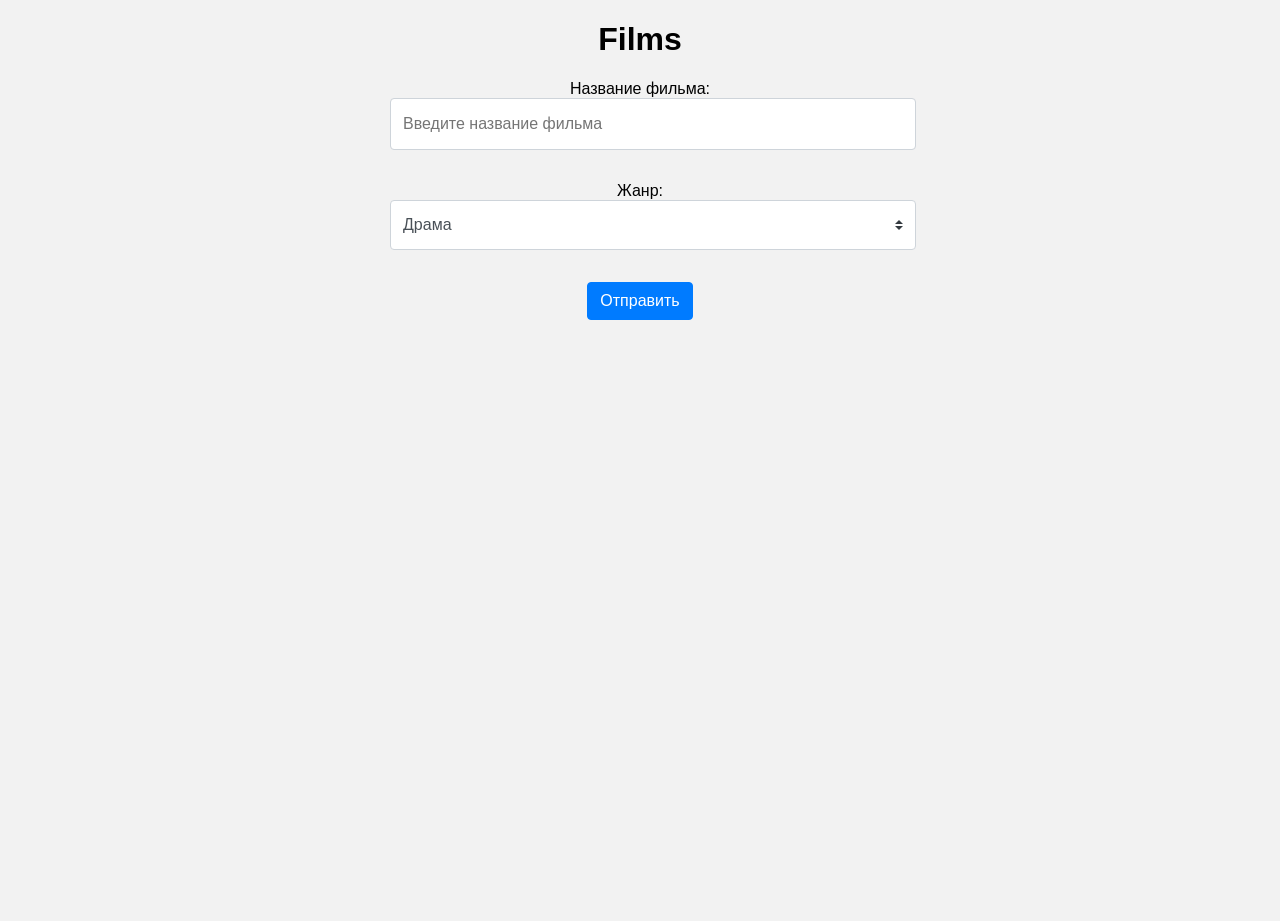
<file: home_work/Выбор жанра фильма/index.html>
<!doctype html>
<html lang="en">
<head>
    <meta charset="UTF-8">
    <meta name="viewport"
          content="width=device-width, user-scalable=no, initial-scale=1.0, maximum-scale=1.0, minimum-scale=1.0">
    <meta http-equiv="X-UA-Compatible" content="ie=edge">
    <title>Films</title>
    <link rel="stylesheet" href="index.css">
</head>
<body>
<h1>Films</h1>
<form>
    <div class="form-group">
        <label for="name">Название фильма:</label>
        <input type="text" class="form-control" id="name" placeholder="Введите название фильма" required>
    </div>
    <div class="form-group">
        <label for="genre">Жанр:</label>
        <select id="genre" required></select>
    </div>
    <button type="submit" class="btn btn-primary btn-hover">Отправить</button>
</form>
<div class="content"></div>
<script src="index.js"></script>
</body>
</html>
</file>
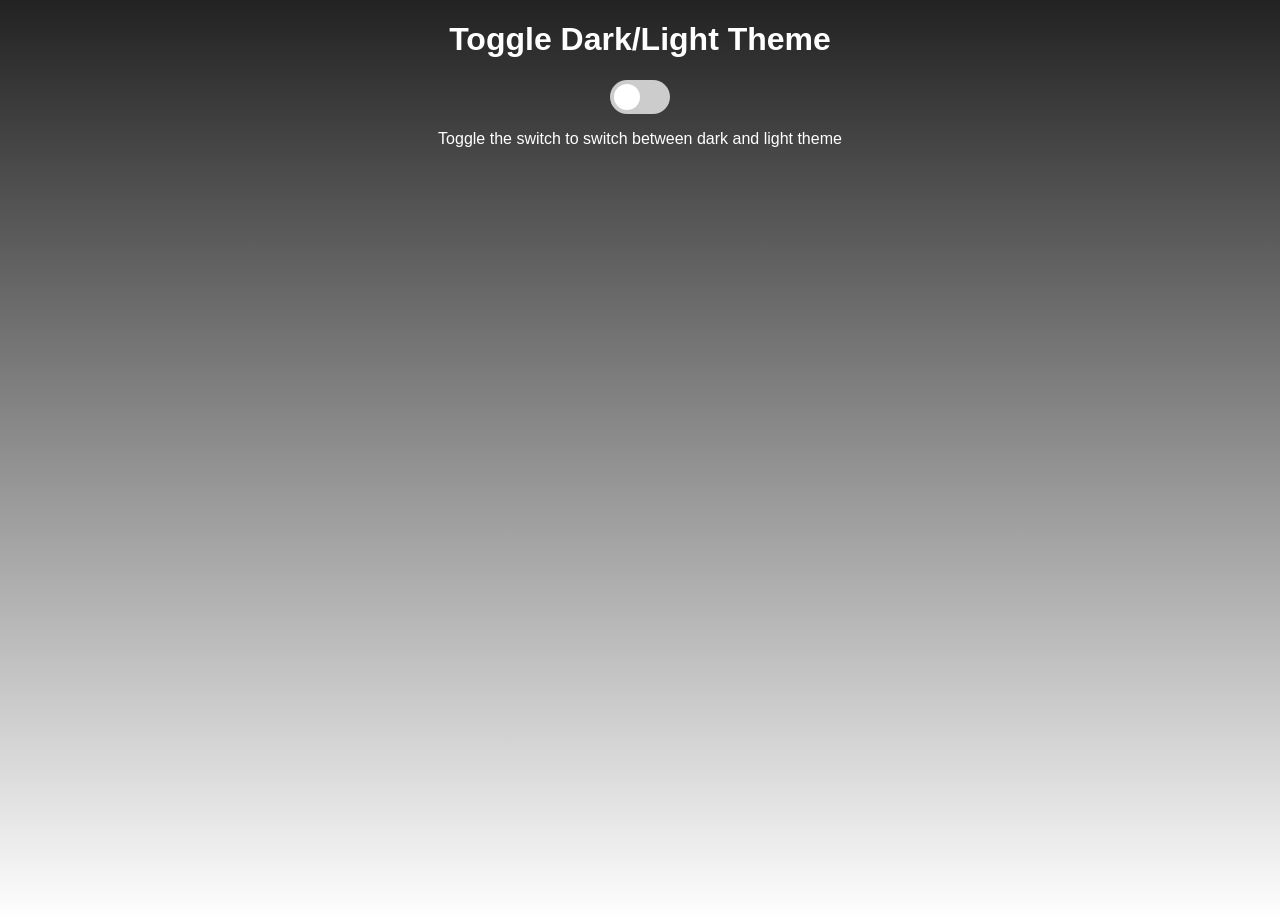
<file: home_work/Переключение тёмной и светлой темы/index.html>
<!doctype html>
<html lang="en">
<head>
    <meta charset="UTF-8">
    <meta name="viewport"
          content="width=device-width, user-scalable=no, initial-scale=1.0, maximum-scale=1.0, minimum-scale=1.0">
    <meta http-equiv="X-UA-Compatible" content="ie=edge">
    <title>Switcher</title>
    <link rel="stylesheet" href="index.css">

</head>
<body>
<h1>Toggle Dark/Light Theme</h1>
<label class="ios-switch">
    <input type="checkbox" id="checkbox">
    <span class="slider round"></span>
</label>
<p>Toggle the switch to switch between dark and light theme</p>
<script src="index.js"></script>
</body>
</html>
</file>
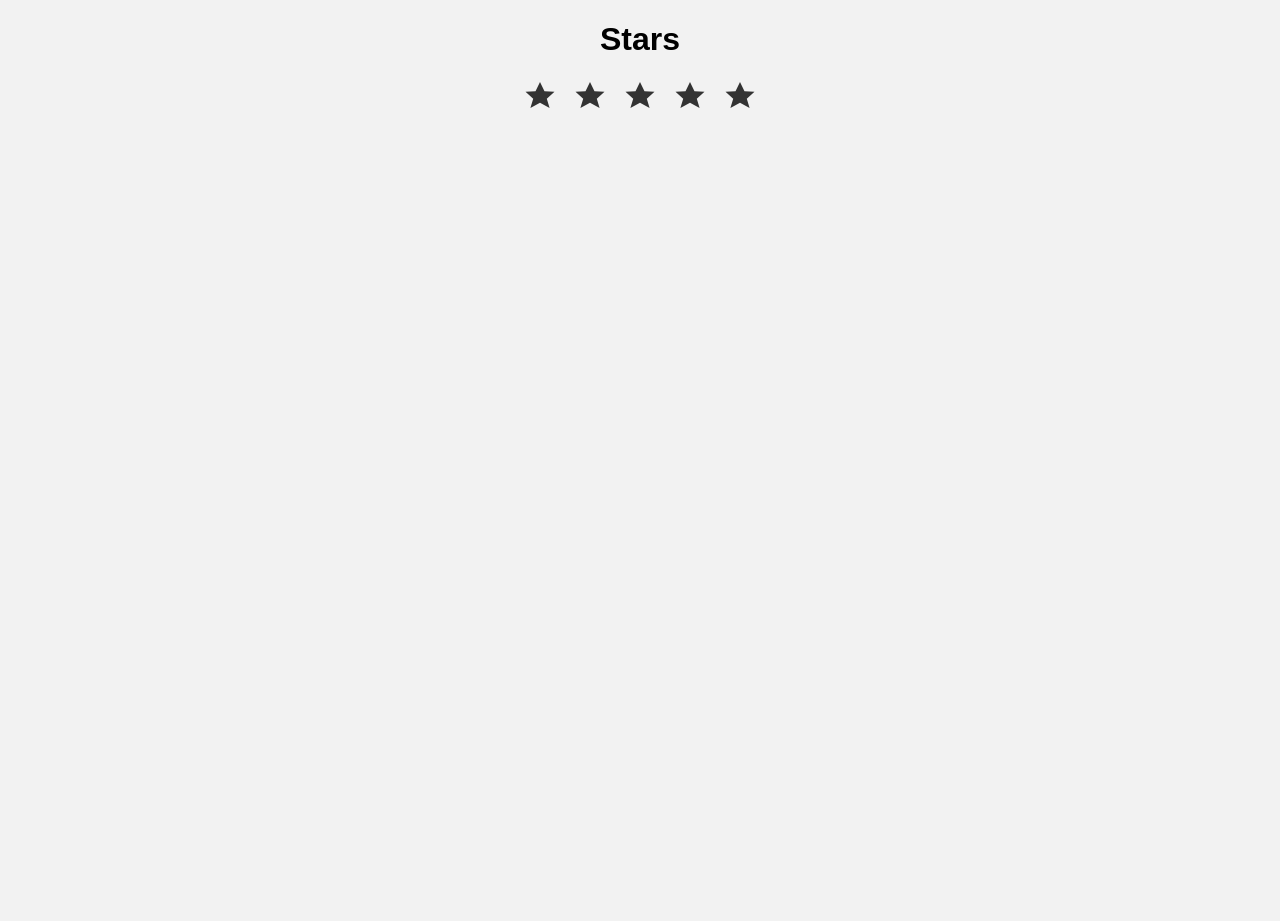
<file: home_work/Разработка оценки контента на веб-странице/index.html>
<!doctype html>
<html lang="en">
<head>
    <meta charset="UTF-8">
    <meta name="viewport"
          content="width=device-width, user-scalable=no, initial-scale=1.0, maximum-scale=1.0, minimum-scale=1.0">
    <meta http-equiv="X-UA-Compatible" content="ie=edge">
    <title>Switcher</title>
    <link rel="stylesheet" href="index.css">
</head>
<body>
<h1>Stars</h1>
    <div class="star-container">
        <div class="star">
            <svg viewBox="0 0 20 20" width="30" height="30" xmlns="http://www.w3.org/2000/svg">
                <path d="M10,1.375 L12.982,7.57 L19.659,7.864 L14.531,12.433 L16.402,18.625 L10,15.244 L3.598,18.625 L5.469,12.433 L0.341,7.864 L7.018,7.57 L10,1.375 Z"/>
            </svg>
        </div>
        <div class="star">
            <svg viewBox="0 0 20 20" width="30" height="30" xmlns="http://www.w3.org/2000/svg">
                <path d="M10,1.375 L12.982,7.57 L19.659,7.864 L14.531,12.433 L16.402,18.625 L10,15.244 L3.598,18.625 L5.469,12.433 L0.341,7.864 L7.018,7.57 L10,1.375 Z"/>
            </svg>
        </div>
        <div class="star">
            <svg viewBox="0 0 20 20" width="30" height="30" xmlns="http://www.w3.org/2000/svg">
                <path d="M10,1.375 L12.982,7.57 L19.659,7.864 L14.531,12.433 L16.402,18.625 L10,15.244 L3.598,18.625 L5.469,12.433 L0.341,7.864 L7.018,7.57 L10,1.375 Z"/>
            </svg>
        </div>
        <div class="star">
            <svg viewBox="0 0 20 20" width="30" height="30" xmlns="http://www.w3.org/2000/svg">
                <path d="M10,1.375 L12.982,7.57 L19.659,7.864 L14.531,12.433 L16.402,18.625 L10,15.244 L3.598,18.625 L5.469,12.433 L0.341,7.864 L7.018,7.57 L10,1.375 Z"/>
            </svg>
        </div>
        <div class="star">
            <svg viewBox="0 0 20 20" width="30" height="30" xmlns="http://www.w3.org/2000/svg">
                <path d="M10,1.375 L12.982,7.57 L19.659,7.864 L14.531,12.433 L16.402,18.625 L10,15.244 L3.598,18.625 L5.469,12.433 L0.341,7.864 L7.018,7.57 L10,1.375 Z"/>
            </svg>
        </div>
    </div>
    <script src="index.js"></script>
</body>
</html>
</file>
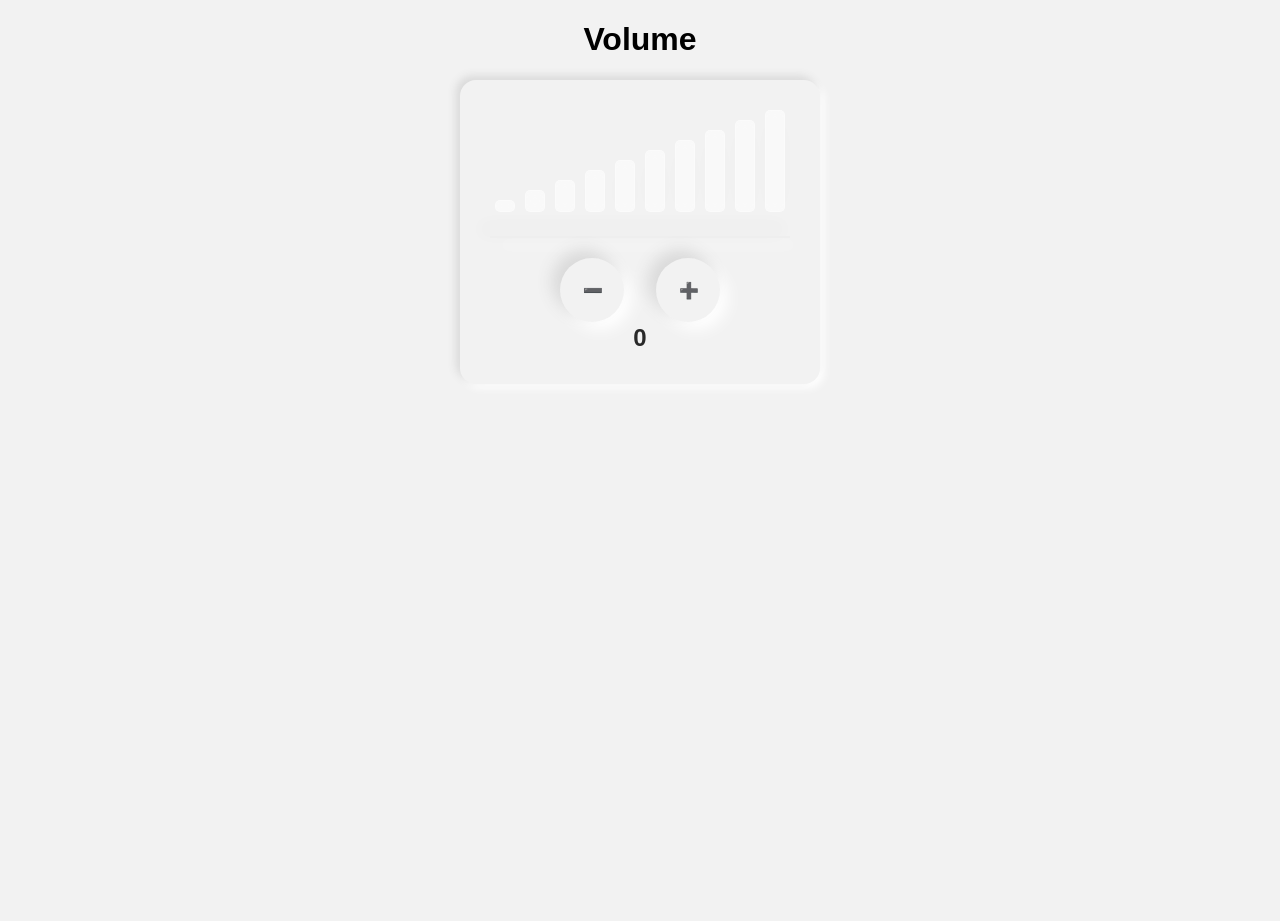
<file: home_work/Разработка регулятора громкости/index.html>
<!doctype html>
<html lang="en">
<head>
    <meta charset="UTF-8">
    <meta name="viewport"
          content="width=device-width, user-scalable=no, initial-scale=1.0, maximum-scale=1.0, minimum-scale=1.0">
    <meta http-equiv="X-UA-Compatible" content="ie=edge">
    <title>Volume</title>
    <link rel="stylesheet" href="index.css">
    <script src="index.js"></script>
</head>
<body>
<h1>Volume</h1>
<div class="volume-container">
    <div class="volume-bar">
        <div class="volume-rect"></div>
        <div class="volume-rect"></div>
        <div class="volume-rect"></div>
        <div class="volume-rect"></div>
        <div class="volume-rect"></div>
        <div class="volume-rect"></div>
        <div class="volume-rect"></div>
        <div class="volume-rect"></div>
        <div class="volume-rect"></div>
        <div class="volume-rect"></div>
    </div>
    <div class="divider"></div>
    <div class="volume-control">
        <div class="volume-down"><span>➖</span></div>
        <div class="volume-up"><span>➕</span></div>
    </div>
    <div class="indicator-container">
        <span class="indicator">0</span>
    </div>
</div>
</body>
</html>
</file>
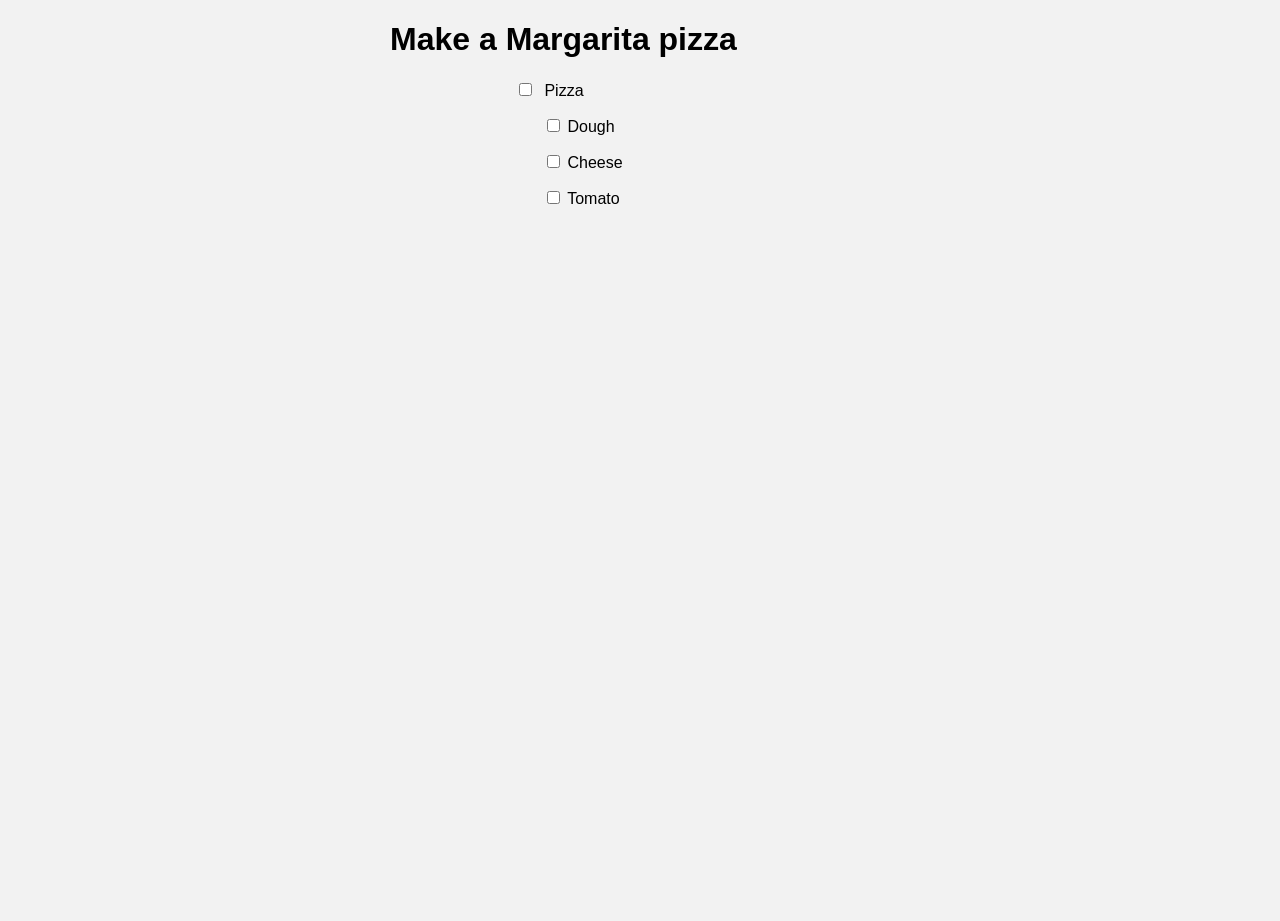
<file: home_work/Реализация чекбоксов/index.html>
<!doctype html>
<html lang="en">
<head>
    <meta charset="UTF-8">
    <meta name="viewport"
          content="width=device-width, user-scalable=no, initial-scale=1.0, maximum-scale=1.0, minimum-scale=1.0">
    <meta http-equiv="X-UA-Compatible" content="ie=edge">
    <title>Make a Margarita pizza</title>
    <link rel="stylesheet" href="index.css">
</head>
<body>
<div class="container">
    <h1>Make a Margarita pizza</h1>
    <div class="pizza">
        <label>
            <input type="checkbox" id="main-checkbox">
            Pizza
        </label>
        <label>
            <input type="checkbox" class="sub-checkbox" name="sub-checkbox-1">
            Dough
        </label>
        <label>
            <input type="checkbox" class="sub-checkbox" name="sub-checkbox-2">
            Cheese
        </label>
        <label>
            <input type="checkbox" class="sub-checkbox" name="sub-checkbox-3">
            Tomato
        </label>
    </div>

</div>
<script src="index.js"></script>
</body>
</html>
</file>
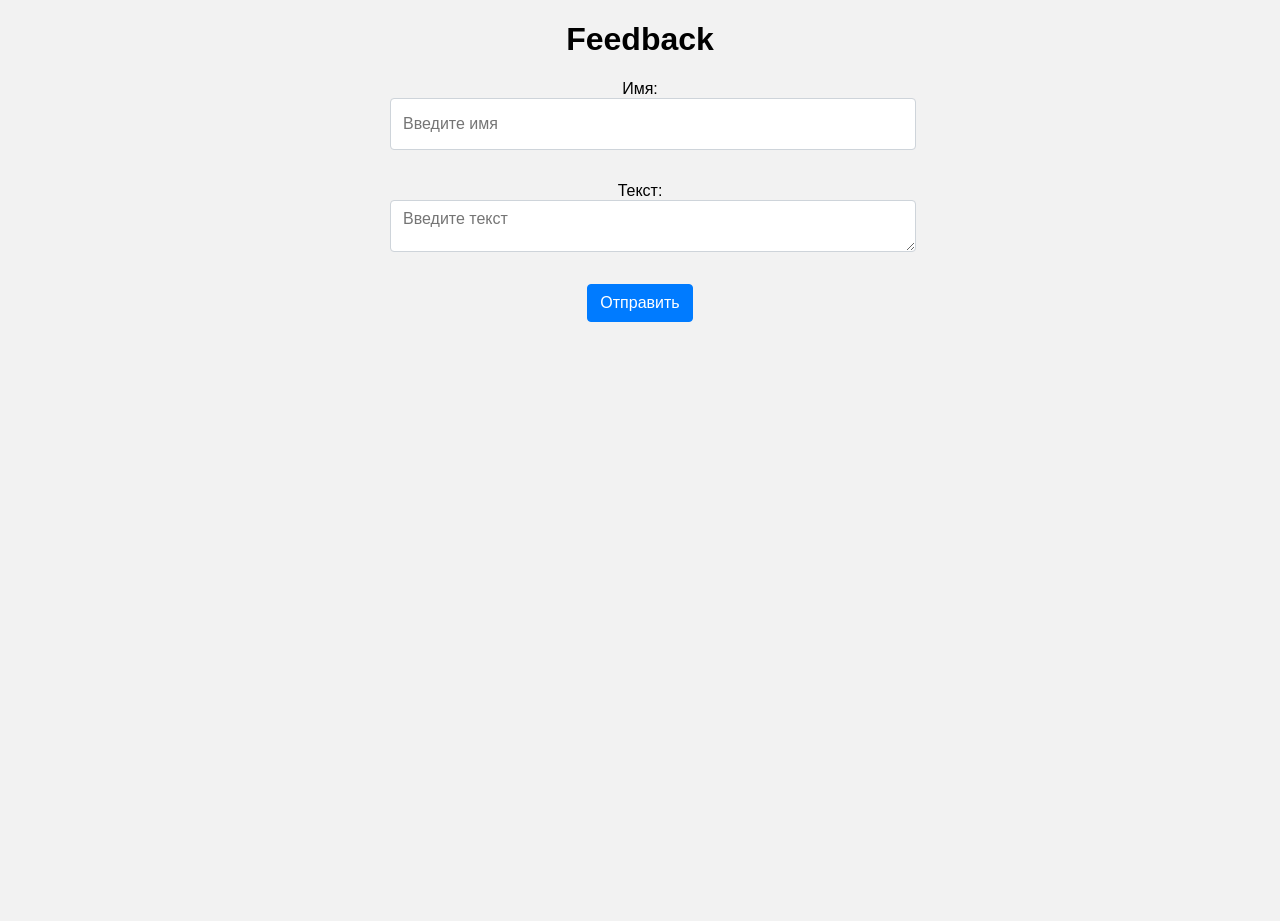
<file: home_work/Форма обратной связи с двумя полями/index.html>
<!doctype html>
<html lang="en">
<head>
    <meta charset="UTF-8">
    <meta name="viewport"
          content="width=device-width, user-scalable=no, initial-scale=1.0, maximum-scale=1.0, minimum-scale=1.0">
    <meta http-equiv="X-UA-Compatible" content="ie=edge">
    <title>Feedback</title>
    <link rel="stylesheet" href="index.css">
</head>
<body>
<h1>Feedback</h1>
<form>
    <div class="form-group">
        <label for="name">Имя:</label>
        <input type="text" class="form-control" id="name" placeholder="Введите имя" required>
    </div>
    <div class="form-group">
        <label for="feedback">Текст:</label>
        <textarea class="form-control" id="feedback" rows="5" placeholder="Введите текст" required></textarea>
    </div>
    <button type="submit" class="btn btn-primary btn-hover">Отправить</button>
</form>
<div class="content"></div>
<script src="index.js"></script>
</body>
</html>
</file>
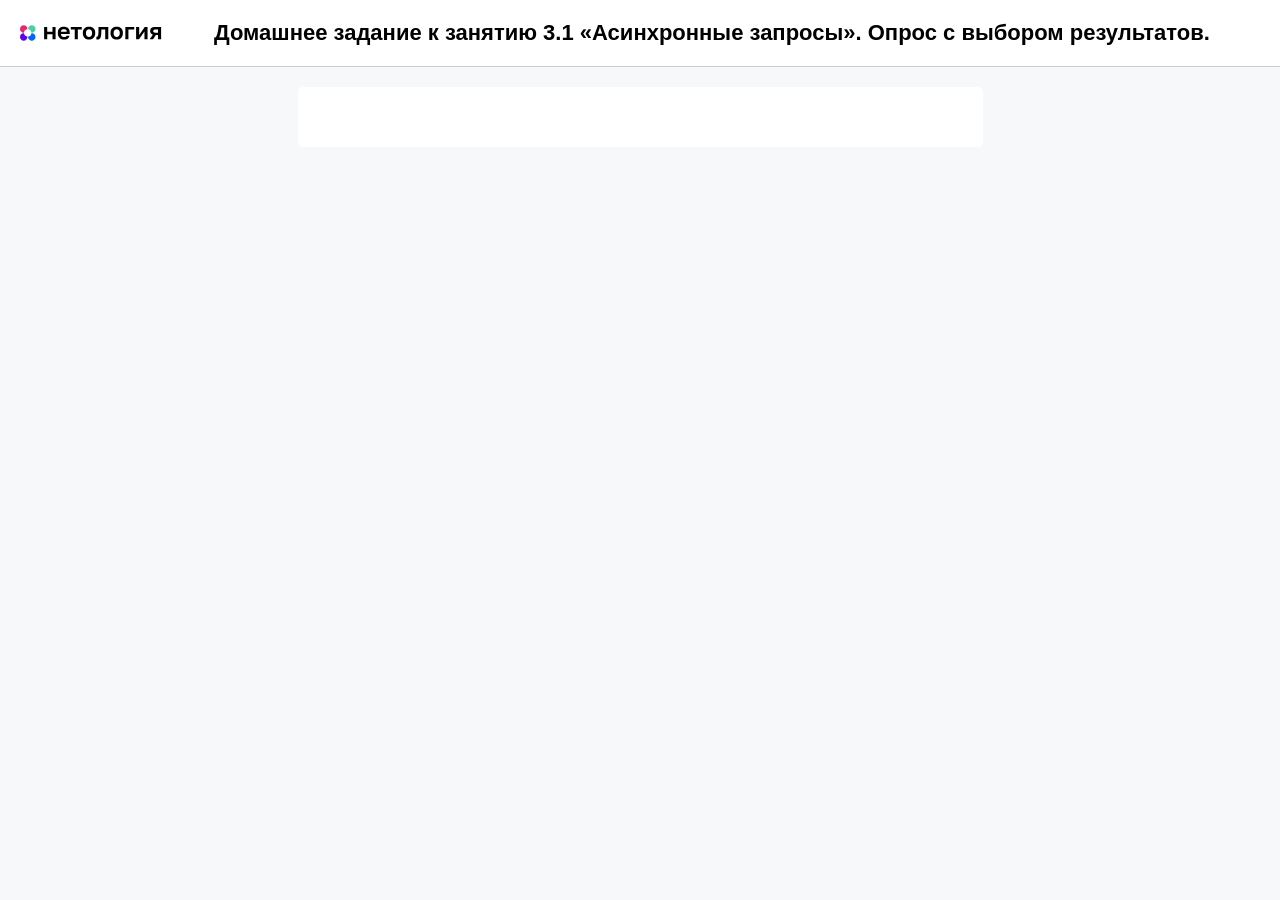
<file: async-requests/poll/task.html>
<!DOCTYPE html>
<html lang="ru">
  <head>
    <meta charset="UTF-8" />
    <meta
      name="viewport"
      content="width=device-width, user-scalable=no, initial-scale=1.0, maximum-scale=1.0, minimum-scale=1.0"
    />
    <meta http-equiv="X-UA-Compatible" content="ie=edge" />
    <title>Опросы</title>
    <link rel="stylesheet" href="../../assets/css/style.css" />  
    <link rel="stylesheet" href="task.css" />
  </head>
  <body>
    <header class="header">
      <div class="logo__container">
        <a href="https://netology.ru/" class="logo__link"></a>
      </div>
      <h1 class="header__title">
        Домашнее задание к занятию 3.1 «Асинхронные запросы». Опрос с выбором
        результатов.
      </h1>
    </header>
    <main class="content">
      <div class="card">
        <div class="poll">
          <div class="poll__title" id="poll__title">
            <!--   Как вы относитесь к собакам? -->
          </div>
          <div class="poll__answers poll__answers_active" id="poll__answers">
            <!-- <button class="poll__answer">
              Хорошо
            </button>
            <button class="poll__answer">
              Отлично
            </button>
            <button class="poll__answer">
              Я люблю собак
            </button>
            <button class="poll__answer">
              Кто тут?
            </button> -->
          </div>
        </div>
      </div>
    </main>
    <script src="task.js"></script>
  </body>
</html>
</file>
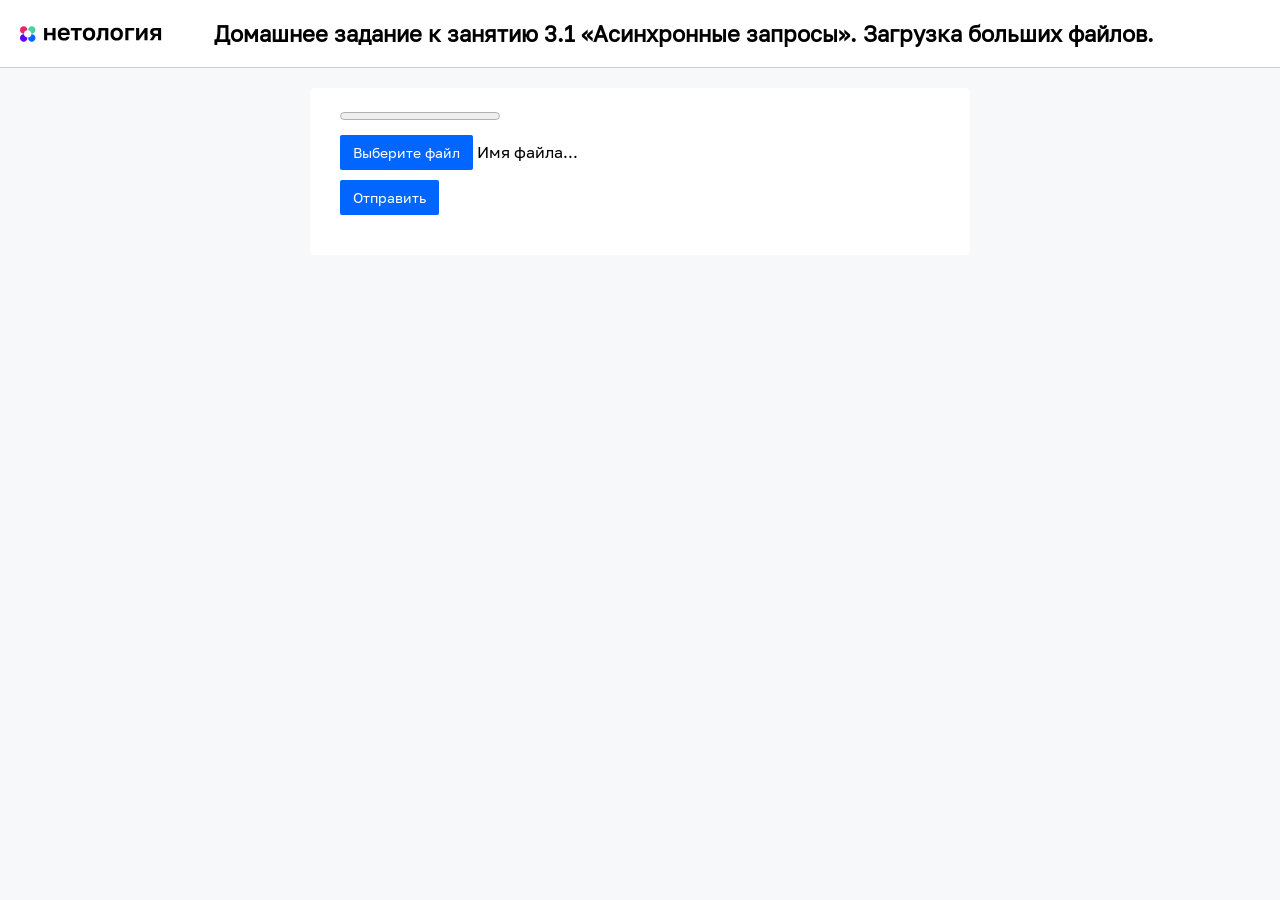
<file: async-requests/progressbar/task.html>
<!doctype html>
<html lang="ru">
<head>
    <meta charset="UTF-8">
    <meta name="viewport"
          content="width=device-width, user-scalable=no, initial-scale=1.0, maximum-scale=1.0, minimum-scale=1.0">
    <meta http-equiv="X-UA-Compatible" content="ie=edge">
    <title>Progressbar</title>
    <link rel="stylesheet" href="../../assets/css/style.css">
    <link rel="stylesheet" href="task.css">
</head>
<body>
    <header class="header">
        <div class="logo__container">
          <a href="https://netology.ru/" class="logo__link"></a>
        </div>
        <h1 class="header__title">
            Домашнее задание к занятию 3.1 «Асинхронные запросы». Загрузка больших файлов.
        </h1>
    </header>
    <main class="content">
        <div class="card">
            <progress value="0.0" id="progress"></progress>
            <form action="https://students.netoservices.ru/nestjs-backend/upload" id="form">
                <input type="file" name="file" id="file" required>
                <label for="file">
                    <span class="input__wrapper input__wrapper-button">Выберите файл</span>
                    <span class="input__wrapper input__wrapper-desc">Имя файла...</span>
                </label>
                <button id="send">Отправить</button>
            </form>
            <script src="main.js"></script>
            <script src="task.js"></script>
        </div>
    </main>

</body>
</html>
</file>
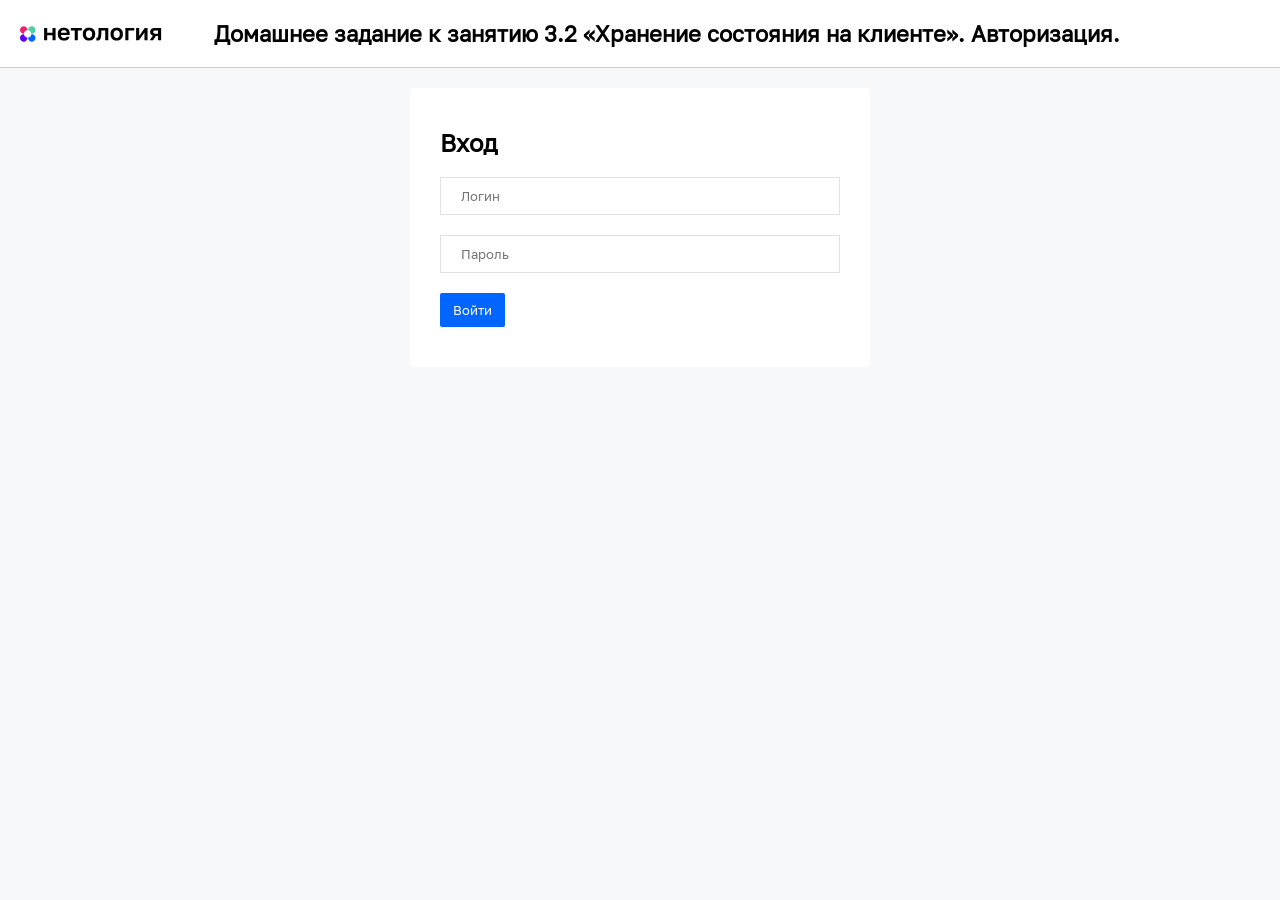
<file: client-state/auth/task.html>
<!doctype html>
<html lang="ru">
<head>
    <meta charset="UTF-8">
    <meta name="viewport"
          content="width=device-width, user-scalable=no, initial-scale=1.0, maximum-scale=1.0, minimum-scale=1.0">
    <meta http-equiv="X-UA-Compatible" content="ie=edge">
    <title>Авторизация</title>
    <link rel="stylesheet" href="../../assets/css/style.css">
    <link rel="stylesheet" href="task.css">
</head>
<body>
    <header class="header">
        <div class="logo__container">
          <a href="https://netology.ru/" class="logo__link"></a>
        </div>
        <h1 class="header__title">
            Домашнее задание к занятию 3.2 «Хранение состояния на клиенте». Авторизация.
        </h1>
    </header>
    <main class="content">
        <div class="card">
            <div class="signin signin_active" id="signin">
                <h2 class="title">Вход</h2>
                <form action="https://students.netoservices.ru/nestjs-backend/auth" id="signin__form">
                    <div class="row">
                        <input type="text" name="login" class="control" placeholder="Логин">
                    </div>
                    <div class="row">
                        <input type="password" name="password" class="control" placeholder="Пароль">
                    </div>
                    <div class="row">
                        <button class="btn" id="signin__btn">Войти</button>
                    </div>
                </form>
            </div>
            <div class="welcome" id="welcome">
                Добро пожаловать, пользователь #<span id="user_id"></span>
            </div>
        </div>
        </main>
    <script src="task.js"></script>
</body>
</html>
</file>
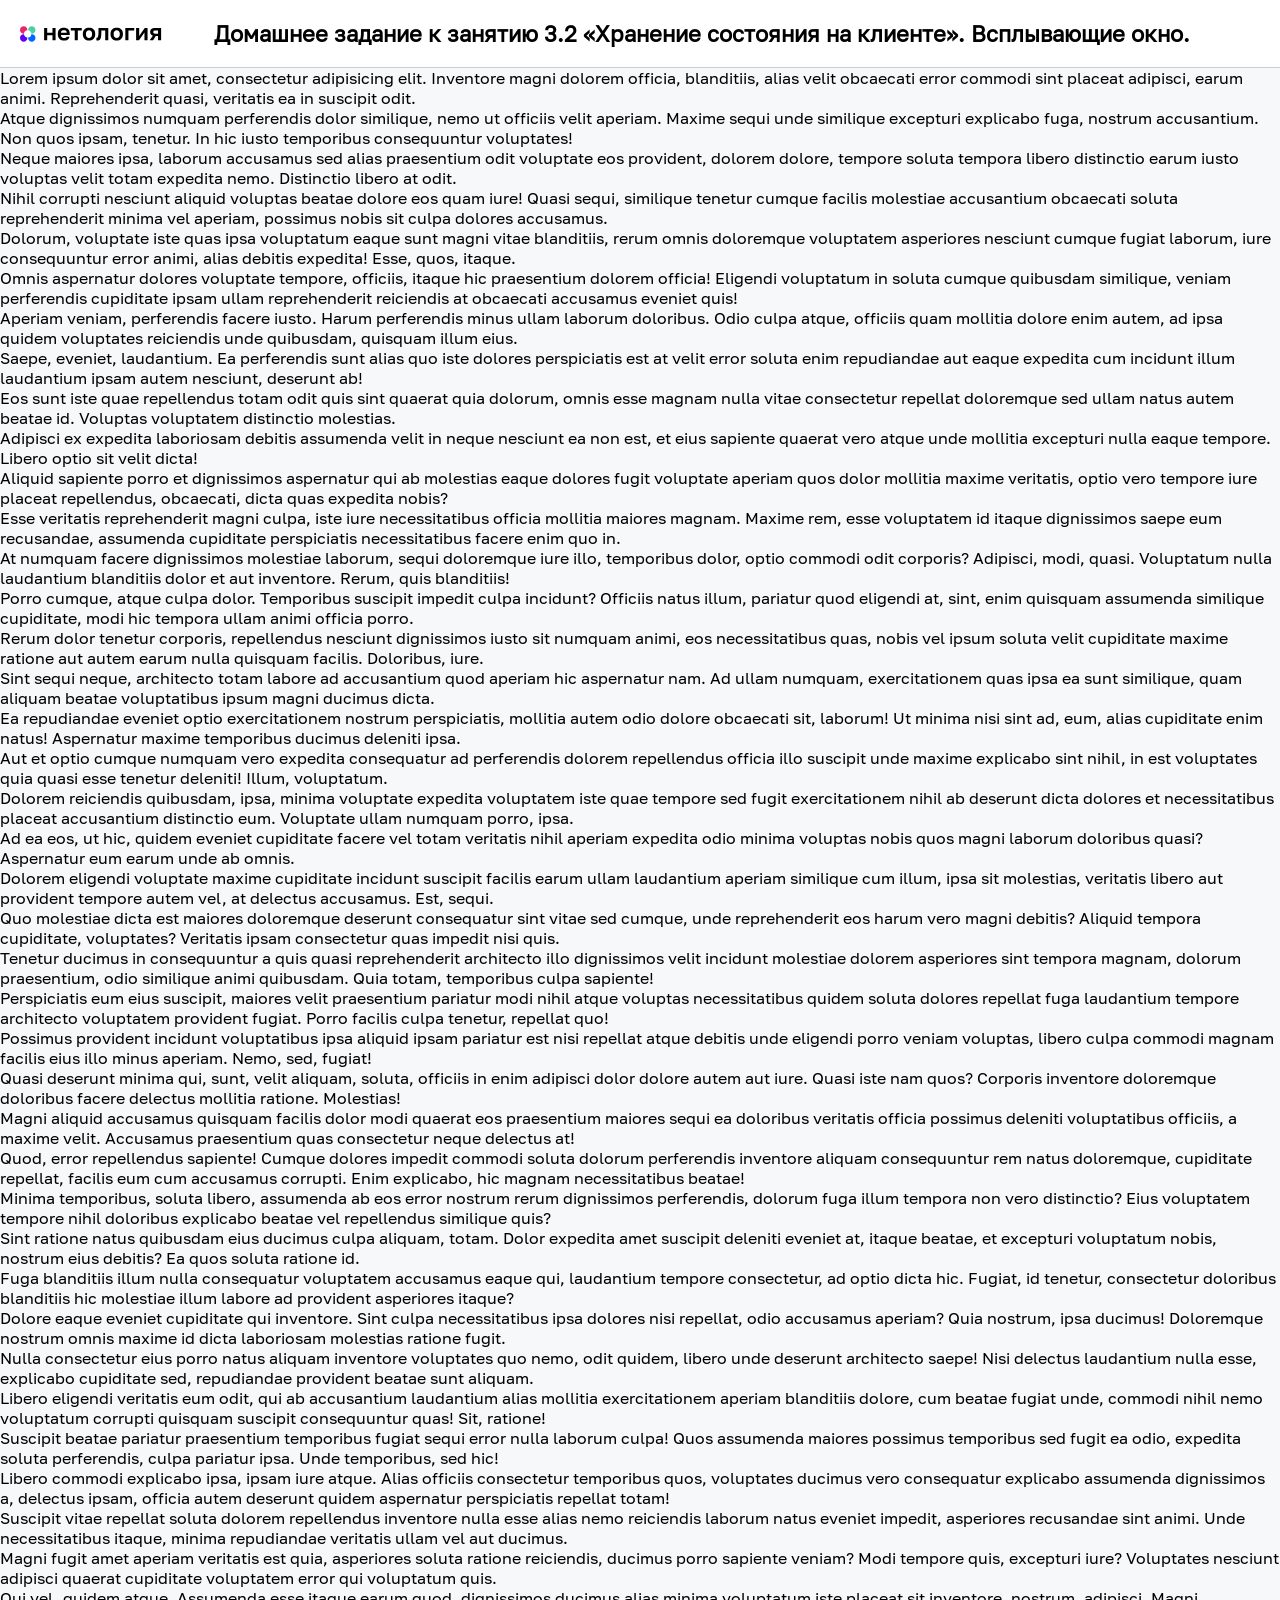
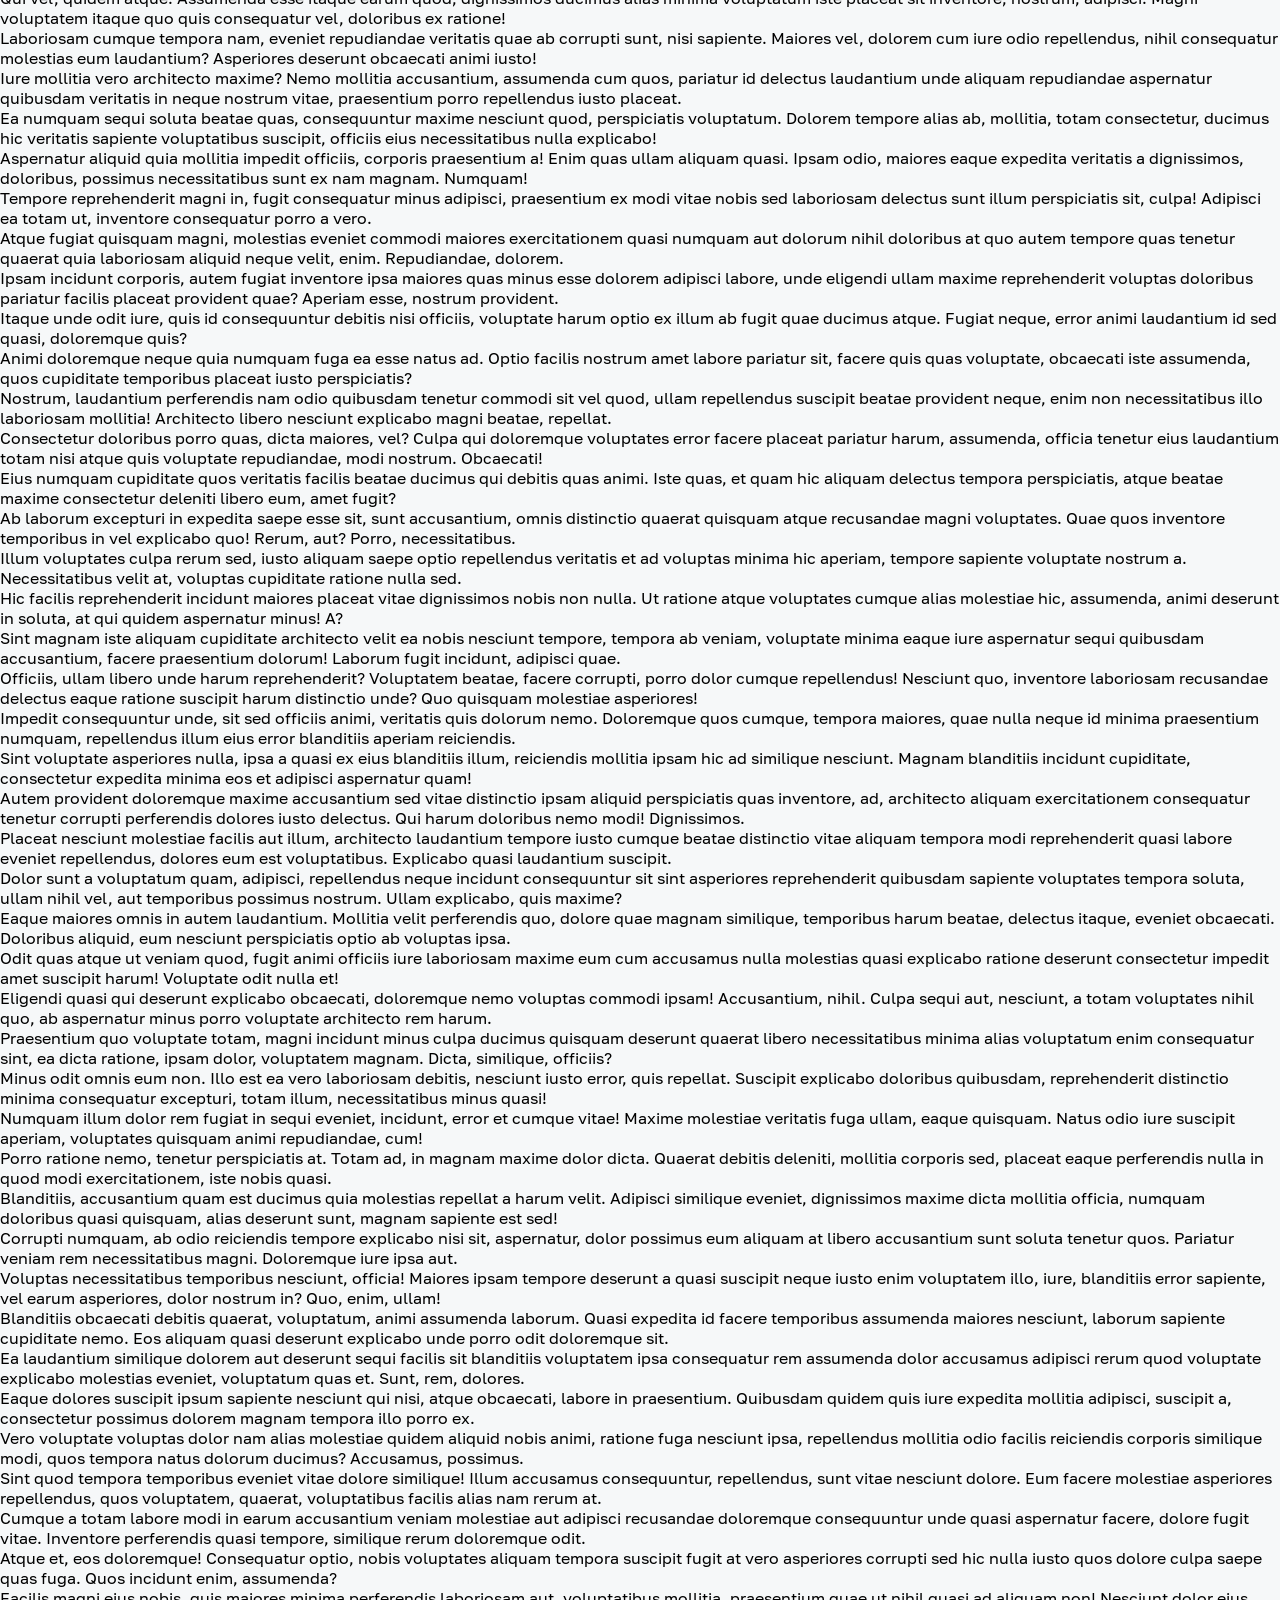
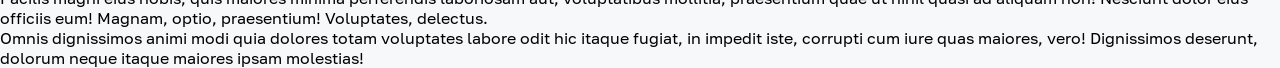
<file: client-state/popup/task.html>
<!doctype html>
<html lang="ru">
<head>
    <meta charset="UTF-8">
    <meta name="viewport"
          content="width=device-width, user-scalable=no, initial-scale=1.0, maximum-scale=1.0, minimum-scale=1.0">
    <meta http-equiv="X-UA-Compatible" content="ie=edge">
    <title>Всплывающие окно</title>
    <link rel="stylesheet" href="task.css">
    <link rel="stylesheet" href="../../assets/css/style.css">
</head>
<body>
    <header class="header">
        <div class="logo__container">
          <a href="https://netology.ru/" class="logo__link"></a>
        </div>
        <h1 class="header__title">
            Домашнее задание к занятию 3.2 «Хранение состояния на клиенте». Всплывающие окно.
        </h1>
    </header>
    <div class="modal" id="subscribe-modal">
        <div class="modal__content">
            <div class="modal__close modal__close_times">&times;</div>
            Подпишитесь на нашу рассылку пожалуйста!
        </div>
    </div>

    <div>Lorem ipsum dolor sit amet, consectetur adipisicing elit. Inventore magni dolorem officia, blanditiis, alias velit obcaecati error commodi sint placeat adipisci, earum animi. Reprehenderit quasi, veritatis ea in suscipit odit.</div>
    <div>Atque dignissimos numquam perferendis dolor similique, nemo ut officiis velit aperiam. Maxime sequi unde similique excepturi explicabo fuga, nostrum accusantium. Non quos ipsam, tenetur. In hic iusto temporibus consequuntur voluptates!</div>
    <div>Neque maiores ipsa, laborum accusamus sed alias praesentium odit voluptate eos provident, dolorem dolore, tempore soluta tempora libero distinctio earum iusto voluptas velit totam expedita nemo. Distinctio libero at odit.</div>
    <div>Nihil corrupti nesciunt aliquid voluptas beatae dolore eos quam iure! Quasi sequi, similique tenetur cumque facilis molestiae accusantium obcaecati soluta reprehenderit minima vel aperiam, possimus nobis sit culpa dolores accusamus.</div>
    <div>Dolorum, voluptate iste quas ipsa voluptatum eaque sunt magni vitae blanditiis, rerum omnis doloremque voluptatem asperiores nesciunt cumque fugiat laborum, iure consequuntur error animi, alias debitis expedita! Esse, quos, itaque.</div>
    <div>Omnis aspernatur dolores voluptate tempore, officiis, itaque hic praesentium dolorem officia! Eligendi voluptatum in soluta cumque quibusdam similique, veniam perferendis cupiditate ipsam ullam reprehenderit reiciendis at obcaecati accusamus eveniet quis!</div>
    <div>Aperiam veniam, perferendis facere iusto. Harum perferendis minus ullam laborum doloribus. Odio culpa atque, officiis quam mollitia dolore enim autem, ad ipsa quidem voluptates reiciendis unde quibusdam, quisquam illum eius.</div>
    <div>Saepe, eveniet, laudantium. Ea perferendis sunt alias quo iste dolores perspiciatis est at velit error soluta enim repudiandae aut eaque expedita cum incidunt illum laudantium ipsam autem nesciunt, deserunt ab!</div>
    <div>Eos sunt iste quae repellendus totam odit quis sint quaerat quia dolorum, omnis esse magnam nulla vitae consectetur repellat doloremque sed ullam natus autem beatae id. Voluptas voluptatem distinctio molestias.</div>
    <div>Adipisci ex expedita laboriosam debitis assumenda velit in neque nesciunt ea non est, et eius sapiente quaerat vero atque unde mollitia excepturi nulla eaque tempore. Libero optio sit velit dicta!</div>
    <div>Aliquid sapiente porro et dignissimos aspernatur qui ab molestias eaque dolores fugit voluptate aperiam quos dolor mollitia maxime veritatis, optio vero tempore iure placeat repellendus, obcaecati, dicta quas expedita nobis?</div>
    <div>Esse veritatis reprehenderit magni culpa, iste iure necessitatibus officia mollitia maiores magnam. Maxime rem, esse voluptatem id itaque dignissimos saepe eum recusandae, assumenda cupiditate perspiciatis necessitatibus facere enim quo in.</div>
    <div>At numquam facere dignissimos molestiae laborum, sequi doloremque iure illo, temporibus dolor, optio commodi odit corporis? Adipisci, modi, quasi. Voluptatum nulla laudantium blanditiis dolor et aut inventore. Rerum, quis blanditiis!</div>
    <div>Porro cumque, atque culpa dolor. Temporibus suscipit impedit culpa incidunt? Officiis natus illum, pariatur quod eligendi at, sint, enim quisquam assumenda similique cupiditate, modi hic tempora ullam animi officia porro.</div>
    <div>Rerum dolor tenetur corporis, repellendus nesciunt dignissimos iusto sit numquam animi, eos necessitatibus quas, nobis vel ipsum soluta velit cupiditate maxime ratione aut autem earum nulla quisquam facilis. Doloribus, iure.</div>
    <div>Sint sequi neque, architecto totam labore ad accusantium quod aperiam hic aspernatur nam. Ad ullam numquam, exercitationem quas ipsa ea sunt similique, quam aliquam beatae voluptatibus ipsum magni ducimus dicta.</div>
    <div>Ea repudiandae eveniet optio exercitationem nostrum perspiciatis, mollitia autem odio dolore obcaecati sit, laborum! Ut minima nisi sint ad, eum, alias cupiditate enim natus! Aspernatur maxime temporibus ducimus deleniti ipsa.</div>
    <div>Aut et optio cumque numquam vero expedita consequatur ad perferendis dolorem repellendus officia illo suscipit unde maxime explicabo sint nihil, in est voluptates quia quasi esse tenetur deleniti! Illum, voluptatum.</div>
    <div>Dolorem reiciendis quibusdam, ipsa, minima voluptate expedita voluptatem iste quae tempore sed fugit exercitationem nihil ab deserunt dicta dolores et necessitatibus placeat accusantium distinctio eum. Voluptate ullam numquam porro, ipsa.</div>
    <div>Ad ea eos, ut hic, quidem eveniet cupiditate facere vel totam veritatis nihil aperiam expedita odio minima voluptas nobis quos magni laborum doloribus quasi? Aspernatur eum earum unde ab omnis.</div>
    <div>Dolorem eligendi voluptate maxime cupiditate incidunt suscipit facilis earum ullam laudantium aperiam similique cum illum, ipsa sit molestias, veritatis libero aut provident tempore autem vel, at delectus accusamus. Est, sequi.</div>
    <div>Quo molestiae dicta est maiores doloremque deserunt consequatur sint vitae sed cumque, unde reprehenderit eos harum vero magni debitis? Aliquid tempora cupiditate, voluptates? Veritatis ipsam consectetur quas impedit nisi quis.</div>
    <div>Tenetur ducimus in consequuntur a quis quasi reprehenderit architecto illo dignissimos velit incidunt molestiae dolorem asperiores sint tempora magnam, dolorum praesentium, odio similique animi quibusdam. Quia totam, temporibus culpa sapiente!</div>
    <div>Perspiciatis eum eius suscipit, maiores velit praesentium pariatur modi nihil atque voluptas necessitatibus quidem soluta dolores repellat fuga laudantium tempore architecto voluptatem provident fugiat. Porro facilis culpa tenetur, repellat quo!</div>
    <div>Possimus provident incidunt voluptatibus ipsa aliquid ipsam pariatur est nisi repellat atque debitis unde eligendi porro veniam voluptas, libero culpa commodi magnam facilis eius illo minus aperiam. Nemo, sed, fugiat!</div>
    <div>Quasi deserunt minima qui, sunt, velit aliquam, soluta, officiis in enim adipisci dolor dolore autem aut iure. Quasi iste nam quos? Corporis inventore doloremque doloribus facere delectus mollitia ratione. Molestias!</div>
    <div>Magni aliquid accusamus quisquam facilis dolor modi quaerat eos praesentium maiores sequi ea doloribus veritatis officia possimus deleniti voluptatibus officiis, a maxime velit. Accusamus praesentium quas consectetur neque delectus at!</div>
    <div>Quod, error repellendus sapiente! Cumque dolores impedit commodi soluta dolorum perferendis inventore aliquam consequuntur rem natus doloremque, cupiditate repellat, facilis eum cum accusamus corrupti. Enim explicabo, hic magnam necessitatibus beatae!</div>
    <div>Minima temporibus, soluta libero, assumenda ab eos error nostrum rerum dignissimos perferendis, dolorum fuga illum tempora non vero distinctio? Eius voluptatem tempore nihil doloribus explicabo beatae vel repellendus similique quis?</div>
    <div>Sint ratione natus quibusdam eius ducimus culpa aliquam, totam. Dolor expedita amet suscipit deleniti eveniet at, itaque beatae, et excepturi voluptatum nobis, nostrum eius debitis? Ea quos soluta ratione id.</div>
    <div>Fuga blanditiis illum nulla consequatur voluptatem accusamus eaque qui, laudantium tempore consectetur, ad optio dicta hic. Fugiat, id tenetur, consectetur doloribus blanditiis hic molestiae illum labore ad provident asperiores itaque?</div>
    <div>Dolore eaque eveniet cupiditate qui inventore. Sint culpa necessitatibus ipsa dolores nisi repellat, odio accusamus aperiam? Quia nostrum, ipsa ducimus! Doloremque nostrum omnis maxime id dicta laboriosam molestias ratione fugit.</div>
    <div>Nulla consectetur eius porro natus aliquam inventore voluptates quo nemo, odit quidem, libero unde deserunt architecto saepe! Nisi delectus laudantium nulla esse, explicabo cupiditate sed, repudiandae provident beatae sunt aliquam.</div>
    <div>Libero eligendi veritatis eum odit, qui ab accusantium laudantium alias mollitia exercitationem aperiam blanditiis dolore, cum beatae fugiat unde, commodi nihil nemo voluptatum corrupti quisquam suscipit consequuntur quas! Sit, ratione!</div>
    <div>Suscipit beatae pariatur praesentium temporibus fugiat sequi error nulla laborum culpa! Quos assumenda maiores possimus temporibus sed fugit ea odio, expedita soluta perferendis, culpa pariatur ipsa. Unde temporibus, sed hic!</div>
    <div>Libero commodi explicabo ipsa, ipsam iure atque. Alias officiis consectetur temporibus quos, voluptates ducimus vero consequatur explicabo assumenda dignissimos a, delectus ipsam, officia autem deserunt quidem aspernatur perspiciatis repellat totam!</div>
    <div>Suscipit vitae repellat soluta dolorem repellendus inventore nulla esse alias nemo reiciendis laborum natus eveniet impedit, asperiores recusandae sint animi. Unde necessitatibus itaque, minima repudiandae veritatis ullam vel aut ducimus.</div>
    <div>Magni fugit amet aperiam veritatis est quia, asperiores soluta ratione reiciendis, ducimus porro sapiente veniam? Modi tempore quis, excepturi iure? Voluptates nesciunt adipisci quaerat cupiditate voluptatem error qui voluptatum quis.</div>
    <div>Qui vel, quidem atque. Assumenda esse itaque earum quod, dignissimos ducimus alias minima voluptatum iste placeat sit inventore, nostrum, adipisci. Magni voluptatem itaque quo quis consequatur vel, doloribus ex ratione!</div>
    <div>Laboriosam cumque tempora nam, eveniet repudiandae veritatis quae ab corrupti sunt, nisi sapiente. Maiores vel, dolorem cum iure odio repellendus, nihil consequatur molestias eum laudantium? Asperiores deserunt obcaecati animi iusto!</div>
    <div>Iure mollitia vero architecto maxime? Nemo mollitia accusantium, assumenda cum quos, pariatur id delectus laudantium unde aliquam repudiandae aspernatur quibusdam veritatis in neque nostrum vitae, praesentium porro repellendus iusto placeat.</div>
    <div>Ea numquam sequi soluta beatae quas, consequuntur maxime nesciunt quod, perspiciatis voluptatum. Dolorem tempore alias ab, mollitia, totam consectetur, ducimus hic veritatis sapiente voluptatibus suscipit, officiis eius necessitatibus nulla explicabo!</div>
    <div>Aspernatur aliquid quia mollitia impedit officiis, corporis praesentium a! Enim quas ullam aliquam quasi. Ipsam odio, maiores eaque expedita veritatis a dignissimos, doloribus, possimus necessitatibus sunt ex nam magnam. Numquam!</div>
    <div>Tempore reprehenderit magni in, fugit consequatur minus adipisci, praesentium ex modi vitae nobis sed laboriosam delectus sunt illum perspiciatis sit, culpa! Adipisci ea totam ut, inventore consequatur porro a vero.</div>
    <div>Atque fugiat quisquam magni, molestias eveniet commodi maiores exercitationem quasi numquam aut dolorum nihil doloribus at quo autem tempore quas tenetur quaerat quia laboriosam aliquid neque velit, enim. Repudiandae, dolorem.</div>
    <div>Ipsam incidunt corporis, autem fugiat inventore ipsa maiores quas minus esse dolorem adipisci labore, unde eligendi ullam maxime reprehenderit voluptas doloribus pariatur facilis placeat provident quae? Aperiam esse, nostrum provident.</div>
    <div>Itaque unde odit iure, quis id consequuntur debitis nisi officiis, voluptate harum optio ex illum ab fugit quae ducimus atque. Fugiat neque, error animi laudantium id sed quasi, doloremque quis?</div>
    <div>Animi doloremque neque quia numquam fuga ea esse natus ad. Optio facilis nostrum amet labore pariatur sit, facere quis quas voluptate, obcaecati iste assumenda, quos cupiditate temporibus placeat iusto perspiciatis?</div>
    <div>Nostrum, laudantium perferendis nam odio quibusdam tenetur commodi sit vel quod, ullam repellendus suscipit beatae provident neque, enim non necessitatibus illo laboriosam mollitia! Architecto libero nesciunt explicabo magni beatae, repellat.</div>
    <div>Consectetur doloribus porro quas, dicta maiores, vel? Culpa qui doloremque voluptates error facere placeat pariatur harum, assumenda, officia tenetur eius laudantium totam nisi atque quis voluptate repudiandae, modi nostrum. Obcaecati!</div>
    <div>Eius numquam cupiditate quos veritatis facilis beatae ducimus qui debitis quas animi. Iste quas, et quam hic aliquam delectus tempora perspiciatis, atque beatae maxime consectetur deleniti libero eum, amet fugit?</div>
    <div>Ab laborum excepturi in expedita saepe esse sit, sunt accusantium, omnis distinctio quaerat quisquam atque recusandae magni voluptates. Quae quos inventore temporibus in vel explicabo quo! Rerum, aut? Porro, necessitatibus.</div>
    <div>Illum voluptates culpa rerum sed, iusto aliquam saepe optio repellendus veritatis et ad voluptas minima hic aperiam, tempore sapiente voluptate nostrum a. Necessitatibus velit at, voluptas cupiditate ratione nulla sed.</div>
    <div>Hic facilis reprehenderit incidunt maiores placeat vitae dignissimos nobis non nulla. Ut ratione atque voluptates cumque alias molestiae hic, assumenda, animi deserunt in soluta, at qui quidem aspernatur minus! A?</div>
    <div>Sint magnam iste aliquam cupiditate architecto velit ea nobis nesciunt tempore, tempora ab veniam, voluptate minima eaque iure aspernatur sequi quibusdam accusantium, facere praesentium dolorum! Laborum fugit incidunt, adipisci quae.</div>
    <div>Officiis, ullam libero unde harum reprehenderit? Voluptatem beatae, facere corrupti, porro dolor cumque repellendus! Nesciunt quo, inventore laboriosam recusandae delectus eaque ratione suscipit harum distinctio unde? Quo quisquam molestiae asperiores!</div>
    <div>Impedit consequuntur unde, sit sed officiis animi, veritatis quis dolorum nemo. Doloremque quos cumque, tempora maiores, quae nulla neque id minima praesentium numquam, repellendus illum eius error blanditiis aperiam reiciendis.</div>
    <div>Sint voluptate asperiores nulla, ipsa a quasi ex eius blanditiis illum, reiciendis mollitia ipsam hic ad similique nesciunt. Magnam blanditiis incidunt cupiditate, consectetur expedita minima eos et adipisci aspernatur quam!</div>
    <div>Autem provident doloremque maxime accusantium sed vitae distinctio ipsam aliquid perspiciatis quas inventore, ad, architecto aliquam exercitationem consequatur tenetur corrupti perferendis dolores iusto delectus. Qui harum doloribus nemo modi! Dignissimos.</div>
    <div>Placeat nesciunt molestiae facilis aut illum, architecto laudantium tempore iusto cumque beatae distinctio vitae aliquam tempora modi reprehenderit quasi labore eveniet repellendus, dolores eum est voluptatibus. Explicabo quasi laudantium suscipit.</div>
    <div>Dolor sunt a voluptatum quam, adipisci, repellendus neque incidunt consequuntur sit sint asperiores reprehenderit quibusdam sapiente voluptates tempora soluta, ullam nihil vel, aut temporibus possimus nostrum. Ullam explicabo, quis maxime?</div>
    <div>Eaque maiores omnis in autem laudantium. Mollitia velit perferendis quo, dolore quae magnam similique, temporibus harum beatae, delectus itaque, eveniet obcaecati. Doloribus aliquid, eum nesciunt perspiciatis optio ab voluptas ipsa.</div>
    <div>Odit quas atque ut veniam quod, fugit animi officiis iure laboriosam maxime eum cum accusamus nulla molestias quasi explicabo ratione deserunt consectetur impedit amet suscipit harum! Voluptate odit nulla et!</div>
    <div>Eligendi quasi qui deserunt explicabo obcaecati, doloremque nemo voluptas commodi ipsam! Accusantium, nihil. Culpa sequi aut, nesciunt, a totam voluptates nihil quo, ab aspernatur minus porro voluptate architecto rem harum.</div>
    <div>Praesentium quo voluptate totam, magni incidunt minus culpa ducimus quisquam deserunt quaerat libero necessitatibus minima alias voluptatum enim consequatur sint, ea dicta ratione, ipsam dolor, voluptatem magnam. Dicta, similique, officiis?</div>
    <div>Minus odit omnis eum non. Illo est ea vero laboriosam debitis, nesciunt iusto error, quis repellat. Suscipit explicabo doloribus quibusdam, reprehenderit distinctio minima consequatur excepturi, totam illum, necessitatibus minus quasi!</div>
    <div>Numquam illum dolor rem fugiat in sequi eveniet, incidunt, error et cumque vitae! Maxime molestiae veritatis fuga ullam, eaque quisquam. Natus odio iure suscipit aperiam, voluptates quisquam animi repudiandae, cum!</div>
    <div>Porro ratione nemo, tenetur perspiciatis at. Totam ad, in magnam maxime dolor dicta. Quaerat debitis deleniti, mollitia corporis sed, placeat eaque perferendis nulla in quod modi exercitationem, iste nobis quasi.</div>
    <div>Blanditiis, accusantium quam est ducimus quia molestias repellat a harum velit. Adipisci similique eveniet, dignissimos maxime dicta mollitia officia, numquam doloribus quasi quisquam, alias deserunt sunt, magnam sapiente est sed!</div>
    <div>Corrupti numquam, ab odio reiciendis tempore explicabo nisi sit, aspernatur, dolor possimus eum aliquam at libero accusantium sunt soluta tenetur quos. Pariatur veniam rem necessitatibus magni. Doloremque iure ipsa aut.</div>
    <div>Voluptas necessitatibus temporibus nesciunt, officia! Maiores ipsam tempore deserunt a quasi suscipit neque iusto enim voluptatem illo, iure, blanditiis error sapiente, vel earum asperiores, dolor nostrum in? Quo, enim, ullam!</div>
    <div>Blanditiis obcaecati debitis quaerat, voluptatum, animi assumenda laborum. Quasi expedita id facere temporibus assumenda maiores nesciunt, laborum sapiente cupiditate nemo. Eos aliquam quasi deserunt explicabo unde porro odit doloremque sit.</div>
    <div>Ea laudantium similique dolorem aut deserunt sequi facilis sit blanditiis voluptatem ipsa consequatur rem assumenda dolor accusamus adipisci rerum quod voluptate explicabo molestias eveniet, voluptatum quas et. Sunt, rem, dolores.</div>
    <div>Eaque dolores suscipit ipsum sapiente nesciunt qui nisi, atque obcaecati, labore in praesentium. Quibusdam quidem quis iure expedita mollitia adipisci, suscipit a, consectetur possimus dolorem magnam tempora illo porro ex.</div>
    <div>Vero voluptate voluptas dolor nam alias molestiae quidem aliquid nobis animi, ratione fuga nesciunt ipsa, repellendus mollitia odio facilis reiciendis corporis similique modi, quos tempora natus dolorum ducimus? Accusamus, possimus.</div>
    <div>Sint quod tempora temporibus eveniet vitae dolore similique! Illum accusamus consequuntur, repellendus, sunt vitae nesciunt dolore. Eum facere molestiae asperiores repellendus, quos voluptatem, quaerat, voluptatibus facilis alias nam rerum at.</div>
    <div>Cumque a totam labore modi in earum accusantium veniam molestiae aut adipisci recusandae doloremque consequuntur unde quasi aspernatur facere, dolore fugit vitae. Inventore perferendis quasi tempore, similique rerum doloremque odit.</div>
    <div>Atque et, eos doloremque! Consequatur optio, nobis voluptates aliquam tempora suscipit fugit at vero asperiores corrupti sed hic nulla iusto quos dolore culpa saepe quas fuga. Quos incidunt enim, assumenda?</div>
    <div>Facilis magni eius nobis, quis maiores minima perferendis laboriosam aut, voluptatibus mollitia, praesentium quae ut nihil quasi ad aliquam non! Nesciunt dolor eius officiis eum! Magnam, optio, praesentium! Voluptates, delectus.</div>
    <div>Omnis dignissimos animi modi quia dolores totam voluptates labore odit hic itaque fugiat, in impedit iste, corrupti cum iure quas maiores, vero! Dignissimos deserunt, dolorum neque itaque maiores ipsam molestias!</div>

    <script src="task.js"></script>
</body>
</html>
</file>
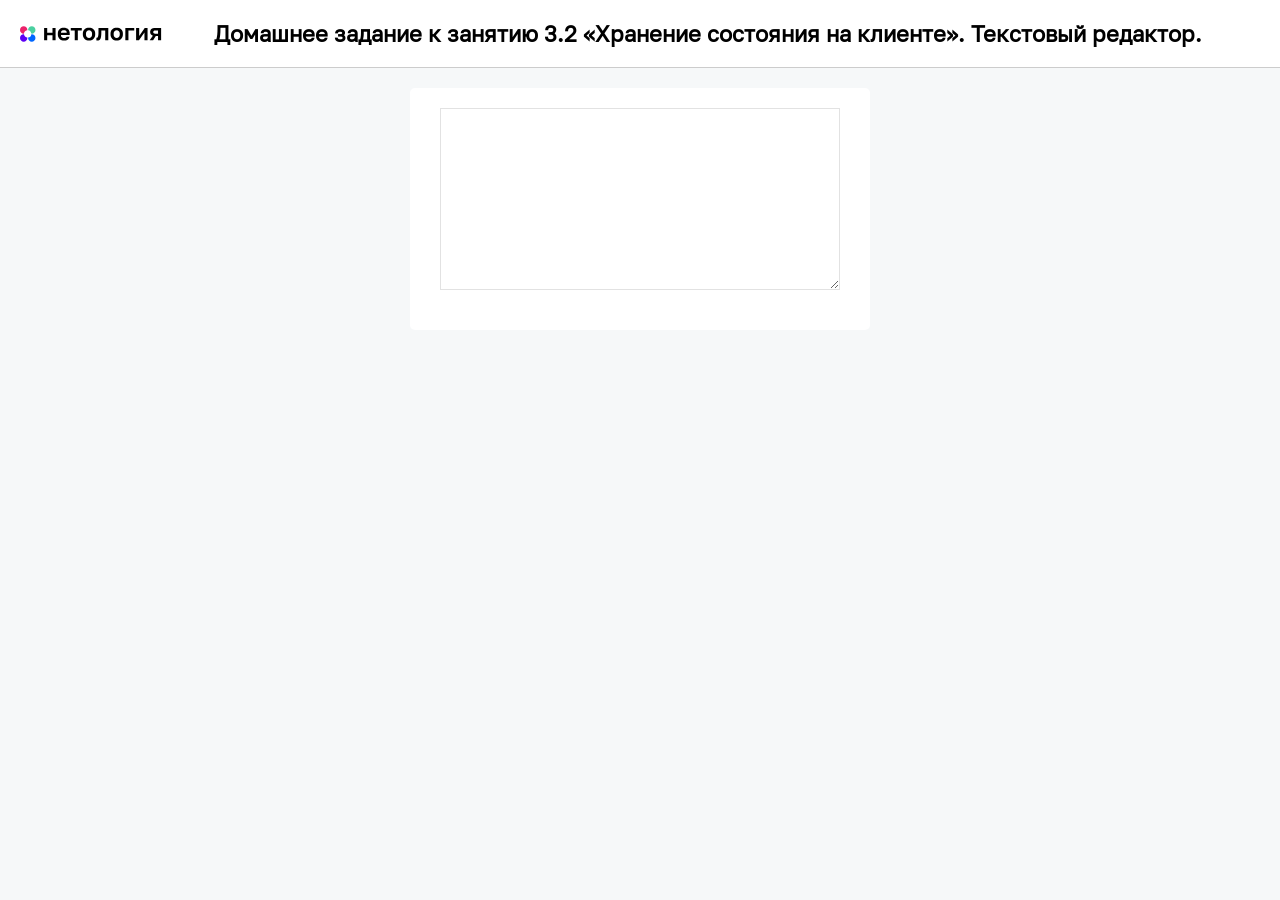
<file: client-state/text-editor/task.html>
<!doctype html>
<html lang="ru">
<head>
    <meta charset="UTF-8">
    <meta name="viewport"
          content="width=device-width, user-scalable=no, initial-scale=1.0, maximum-scale=1.0, minimum-scale=1.0">
    <meta http-equiv="X-UA-Compatible" content="ie=edge">
    <title>Текстовый редактор</title>
    <link rel="stylesheet" href="task.css">
    <link rel="stylesheet" href="../../assets/css/style.css">
</head>
<body>
    <header class="header">
        <div class="logo__container">
          <a href="https://netology.ru/" class="logo__link"></a>
        </div>
        <h1 class="header__title">
            Домашнее задание к занятию 3.2 «Хранение состояния на клиенте». Текстовый редактор.
        </h1>
    </header>
    <main class="content">
        <div class="card">
            <textarea id="editor" cols="30" rows="10"></textarea>
        </div>
    </main>    
    <script src="task.js"></script>
</body>
</html>
</file>
<file: home_work/Выбор жанра фильма/index.css>
body {
    margin: 0;
    padding: 0;
    font-family: 'Helvetica Neue', sans-serif;
    text-align: center;
    height: 100vh;
    background-color: #f2f2f2;
    box-sizing: border-box;
}

form {
    margin-bottom: 50px;
}

select {
    display: block;
    width: 526px;
    font-family: inherit;
    padding: 0.75rem 0.75rem;
    font-size: 1rem;
    font-weight: 400;
    line-height: 1.5;
    color: #495057;
    background-color: #fff;
    border: 1px solid #ced4da;
    border-radius: 0.25rem;
    appearance: none;
    background-image: url("data:image/svg+xml,%3Csvg xmlns='http://www.w3.org/2000/svg' viewBox='0 0 4 5'%3E%3Cpath fill='%23343a40' d='M2 0L0 2h4zm0 5L0 3h4z'/%3E%3C/svg%3E");
    background-repeat: no-repeat;
    background-position: right 0.75rem center;
    background-size: 8px 10px;
}

select:focus,
input:focus {
    border-color: #80bdff;
    outline: 0;
    box-shadow: 0 0 0 0.2rem rgba(0, 123, 255, 0.25);
}


.form-group {
    max-width: 500px;
    margin-left: auto;
    margin-right: auto;
    margin-bottom: 32px;
}

.form-control {
    display: block;
    width: 100%;
    height: calc(2.25rem + 2px);
    padding: .375rem .75rem;
    font-size: 1rem;
    font-weight: 400;
    line-height: 1.5;
    color: #495057;
    background-color: #fff;
    background-clip: padding-box;
    border: 1px solid #ced4da;
    border-radius: .25rem;
    transition: border-color .15s ease-in-out,box-shadow .15s ease-in-out;
}

.btn {
    display: inline-block;
    font-weight: 400;
    text-align: center;
    vertical-align: middle;
    -webkit-user-select: none;
    -moz-user-select: none;
    -ms-user-select: none;
    user-select: none;
    border: 1px solid transparent;
    padding: .375rem .75rem;
    font-size: 1rem;
    line-height: 1.5;
    border-radius: .25rem;
    transition: color .15s ease-in-out,background-color .15s ease-in-out,border-color .15s ease-in-out,box-shadow .15s ease-in-out;
}


.btn-primary {
    color: #fff;
    background-color: #007bff;
    border-color: #007bff;
}

.btn-hover:hover {
    background-color: #6c757d;
    color: #fff;
}
</file>
<file: home_work/Переключение тёмной и светлой темы/index.css>
body {
    margin: 0;
    padding: 0;
    font-family: 'Helvetica Neue', sans-serif;
    /*color: #333;*/
    color: #fff;
    text-align: center;
    height: 100vh;
    /*background-image: linear-gradient(to bottom, #ffffff, #222222);*/
    background-image: linear-gradient(to bottom, #222222, #ffffff);
    -webkit-transition: all 0.5s ease-in-out;
    -moz-transition: all 0.5s ease-in-out;
    -ms-transition: all 0.5s ease-in-out;
    -o-transition: all 0.5s ease-in-out;
    transition: all 0.5s ease-in-out;
}


.light-mode {
    background-image: linear-gradient(to bottom, #ffffff, #0085FF);
    color: #333;
}


.ios-switch {
    position: relative;
    display: inline-block;
    width: 60px;
    height: 34px;
}

/* Hide the default checkbox */
.ios-switch input {
    opacity: 0;
    width: 0;
    height: 0;
}

/* Style the slider */
.ios-switch .slider {
    position: absolute;
    cursor: pointer;
    top: 0;
    left: 0;
    right: 0;
    bottom: 0;
    background-color: #ccc;
    -webkit-transition: .4s;
    transition: .4s;
    border-radius: 34px;
}

/* Style the thumb */
.ios-switch .slider:before {
    position: absolute;
    content: "";
    height: 26px;
    width: 26px;
    left: 4px;
    bottom: 4px;
    background-color: white;
    -webkit-transition: .4s;
    transition: .4s;
    border-radius: 50%;
}

/* Style the slider when the switch is checked */
.ios-switch input:checked + .slider {
    background-color: #4cd964;
}

/* Style the thumb when the switch is checked */
.ios-switch input:checked + .slider:before {
    -webkit-transform: translateX(26px);
    -ms-transform: translateX(26px);
    transform: translateX(26px);
}
</file>
<file: home_work/Разработка оценки контента на веб-странице/index.css>
body {
    margin: 0;
    padding: 0;
    font-family: 'Helvetica Neue', sans-serif;
    text-align: center;
    height: 100vh;
    background-color: #f2f2f2;
}

.star-container {
    display: flex;
    justify-content: center;
}

.star {
    fill: #333333;
    margin: 0 10px;
    transition: all 0.5s ease;
}

.star:hover {
    fill: #ffca18;
    scale: 1.2;
    transition: all 0.5s ease;
}

.star_active {
    fill: #ffca18;
    scale: 1.2;
}
</file>
<file: home_work/Разработка регулятора громкости/index.css>
body {
    margin: 0;
    padding: 0;
    font-family: 'Helvetica Neue', sans-serif;
    text-align: center;
    height: 100vh;
    background-color: #f2f2f2;
}

.volume-container {
    margin-left: auto;
    margin-right: auto;
    width: 300px;
    padding: 30px 30px;
    border-radius: 16px;
    box-shadow: -4px -4px 8px #d9d9d9, 4px 4px 8px #ffffff;
}

.volume-bar {
    display: flex;
    align-items: flex-end;
    justify-content: center;
    margin-bottom: 24px;
}

.volume-rect {
    width: 20px;
    height: 10px;
    margin: 0 5px;
    /*background: rgba(0, 177, 20, 1);*/
    background: rgba(255, 255, 255, 0.54);
    border-radius: 5px;
    box-shadow: 0 4px 30px rgba(0, 0, 0, 0.01);
    backdrop-filter: blur(5px);
    -webkit-backdrop-filter: blur(5px);
    border: 1px solid rgba(255, 255, 255, 0.3);
    transition: all 0.3s ease;
}

.volume-rect:nth-child(2) {
    height: 20px;
}

.volume-rect:nth-child(3) {
    height: 30px;
}

.volume-rect:nth-child(4) {
    height: 40px;
}

.volume-rect:nth-child(5) {
    height: 50px;
}

.volume-rect:nth-child(6) {
    height: 60px;
}

.volume-rect:nth-child(7) {
    height: 70px;
}

.volume-rect:nth-child(8) {
    height: 80px;
}

.volume-rect:nth-child(9) {
    height: 90px;
}

.volume-rect:nth-child(10) {
    height: 100px;
}

.volume-rect__active {
    background: #0555ab;
    transition: all 0.3s ease;
}

.divider {
    width: 100%;
    height: 2px;
    background: #eee;
    box-shadow: -8px -8px 16px #d9d9d9, 8px 8px 16px #ffffff;
    margin-bottom: 20px;
}

.volume-control {
    display: flex;
    justify-content: center;
    align-items: center;
    user-select: none;
}

.volume-up,
.volume-down {
    position: relative;
    width: 32px;
    height: 32px;
    margin: 0 16px;
    display: inline-block;
    padding: 16px 16px;
    border: none;
    border-radius: 50%;
    background-color: #f2f2f2;
    box-shadow: -8px -8px 16px #d9d9d9, 8px 8px 16px #ffffff;
    transition: transform 0.2s;
    cursor: pointer;
}

.volume-up:after,
.volume-down:after {
    content: '';
    position: absolute;
    top: -2px;
    left: -2px;
    right: -2px;
    bottom: -2px;
    z-index: -1;
    border-radius: 50%;
    background-color: #f2f2f2;
    box-shadow: -8px -8px 16px #d9d9d9, 8px 8px 16px #ffffff;
    transition: all 0.2s;
    opacity: 0;
}

.volume-up > span,
.volume-down > span {
    position: absolute;
    left: 23px;
    top: 23px;
}

.volume-up:active,
.volume-down:active {
    box-shadow: inset -6px -6px 12px #d9d9d9, inset 6px 6px 12px #ffffff;
}

.volume-up:active:after,
.volume-down:active:after {
    transform: scale(1.02);
    opacity: 1;
}

.indicator-container {
    font: 700 24px/32px Helvetica;
    color: #292929;
}
</file>
<file: home_work/Реализация чекбоксов/index.css>
body {
    margin: 0;
    padding: 0;
    font-family: 'Helvetica Neue', sans-serif;
    height: 100vh;
    background-color: #f2f2f2;
}

label {
    display: block;
    margin-bottom: 1rem;
    font-size: 1rem;
}

.container {
    width: 500px;
    margin-left: auto;
    margin-right: auto;
}

.pizza {
    display: flex;
    flex-direction: column;
    padding-left: 7.8125rem;
}

#main-checkbox {
    margin-right: 0.5rem;
}


.sub-checkbox {
    margin-left: 2rem;
}


.custom-control {
    position: relative;
    display: block;
    min-height: 1.5rem;
    padding-left: 1.5rem;
}

.custom-control-input {
    position: absolute;
    z-index: -1;
    opacity: 0;
}

.custom-control-label::before {
    position: absolute;
    top: 0.25rem;
    left: -1.5rem;
    display: block;
    width: 1rem;
    height: 1rem;
    pointer-events: none;
    content: "";
    background-color: #fff;
    border: #adb5bd solid 1px;
}

.custom-control-label::after {
    position: absolute;
    top: 0.25rem;
    left: -1.5rem;
    display: block;
    width: 1rem;
    height: 1rem;
    content: "";
    background-repeat: no-repeat;
    background-position: center center;
    background-size: 50% 50%;
}

.custom-control-input:checked ~ .custom-control-label::after {
    background-color: #007bff;
}

.custom-control
</file>
<file: home_work/Форма обратной связи с двумя полями/index.css>
body {
    margin: 0;
    padding: 0;
    font-family: 'Helvetica Neue', sans-serif;
    text-align: center;
    height: 100vh;
    background-color: #f2f2f2;
}

textarea::placeholder {
    font-family: Arial, sans-serif;
}

form {
    margin-bottom: 50px;
}

.form-group {
    max-width: 500px;
    margin-left: auto;
    margin-right: auto;
    margin-bottom: 32px;
}

.form-control {
    display: block;
    width: 100%;
    height: calc(2.25rem + 2px);
    padding: .375rem .75rem;
    font-size: 1rem;
    font-weight: 400;
    line-height: 1.5;
    color: #495057;
    background-color: #fff;
    background-clip: padding-box;
    border: 1px solid #ced4da;
    border-radius: .25rem;
    transition: border-color .15s ease-in-out,box-shadow .15s ease-in-out;
}

.form-group textarea {
    min-width: 500px;
    max-width: 500px;
    max-height: 300px;
    font-family: Arial, sans-serif;
}


.btn {
    display: inline-block;
    font-weight: 400;
    text-align: center;
    vertical-align: middle;
    -webkit-user-select: none;
    -moz-user-select: none;
    -ms-user-select: none;
    user-select: none;
    border: 1px solid transparent;
    padding: .375rem .75rem;
    font-size: 1rem;
    line-height: 1.5;
    border-radius: .25rem;
    transition: color .15s ease-in-out,background-color .15s ease-in-out,border-color .15s ease-in-out,box-shadow .15s ease-in-out;
}


.btn-primary {
    color: #fff;
    background-color: #007bff;
    border-color: #007bff;
}

.btn-hover:hover {
    background-color: #6c757d;
    color: #fff;
}
</file>
<file: assets/css/style.css>
@font-face {
  font-family: Golos;
  src: url('../fonts/Golos-Text/Golos-Text_Regular.woff2');
  font-weight: 400;
  font-style: normal;
}

body {
  margin: 0;
  padding: 0;
  font-family: Golos, Arial, sans-serif;
  background-color: #f6f8f9;
}

input[type="number"] {
  width: 100%;
  display: block;
  padding: 10px 20px;
  margin: 0 0 20px 0;
  font-family: Golos, Arial, sans-serif;
  border: 1px solid #e2e2e2;
  box-sizing: border-box;
}

input:focus {
    outline: 1px solid #999
}

.header {
  display: flex;
  align-items: center;
  padding: 20px;
  background-color: #fff;
  border-bottom: 1px solid rgba(0, 0, 0, 0.2);
}

.header__title {
  margin: 0;
  padding: 0;
  font-size: 22px;
}

.logo__container {
  width: 144px;
  margin-right: 50px;
}

.logo__link {
  width: 144px;
  height: 20px;
  display: block;
  background-image: url("../img/logo-color-text_6748e2.svg");
  background-size: contain;
  background-repeat: no-repeat;
  background-position: center;
}

.content {
  width: 60%;
  margin-left: auto;
  margin-right: auto;
  padding-top: 20px;
  background-color: #f6f8f9;
}

.card {
  width: 400px;
  padding: 20px 30px;
  margin: 0 auto 30px;
  background-color: #fff;
  border-radius: 5px;
}

.card-wide {
  width: 100%;
}

button {
  font-family: Golos, Arial, sans-serif;
  color: #fff;
  background-color: #06f;
  border: 1px solid transparent;
  border-radius: 2px;
  box-sizing: border-box;
  cursor: pointer;
  display: inline-block;
  margin: 0 0 20px 0;
  overflow: hidden;
  outline: none;
  padding: 8px 12px;
  text-align: center;
  transition: 0.3s ease;
  text-decoration: none;
  user-select: none;
  vertical-align: top;
  white-space: nowrap;
  font-weight: 500;
  box-shadow: none;
}

button:hover {
  background-color: #005ce6;
}
</file>
<file: async-requests/poll/task.css>
body {
  font-family: Arial;
}

.card {
  width: 625px;
}

.poll__title {
  margin-bottom: 20px;
}
</file>
<file: async-requests/progressbar/task.css>
progress {
    margin-bottom: 10px;
}

form {
  position: relative;
}

label {
    display: block;
    margin-bottom: 10px;
}

input {
  position: absolute;
  clip: rect(0 0 0 0);
  width: 1px;
  height: 1px;
  margin: -1px;
}

button {
    font-size: 14px;
}

#file:focus ~ label {
    border: 1px solid #e2e2e2;
}

.card {
  width: 600px;
}

.input__wrapper {
  display: inline-block;
}

.input__wrapper-button {
  font-family: Golos, Arial, sans-serif;
  font-size: 14px;
  color: #fff;
  background-color: #06f;
  border: 1px solid transparent;
  border-radius: 2px;
  box-sizing: border-box;
  cursor: pointer;
  padding: 8px 12px;
}

.input__wrapper-button:hover {
  background-color: #005ce6;
}
</file>
<file: client-state/auth/task.css>
.signin {
  display: none;
}
.signin_active {
  display: block;
}
.control {
    width: 100%;
    display: block;
    padding: 10px 20px;
    margin: 0 0 20px 0;
    font-family: Golos, Arial, sans-serif;
    border: 1px solid #e2e2e2;
    box-sizing: border-box;
}

.btn {
  font-family: Golos, Arial, sans-serif;
  color: #fff;
  background-color: #06f;
  border: 1px solid transparent;
  border-radius: 2px;
  box-sizing: border-box;
  cursor: pointer;
  display: inline-block;
  margin: 0 0 20px 0;
  overflow: hidden;
  outline: none;
  padding: 8px 12px;
  text-align: center;
  transition: 0.3s ease;
  text-decoration: none;
  user-select: none;
  vertical-align: top;
  white-space: nowrap;
  font-weight: 500;
  box-shadow: none;
}

.welcome {
  display: none;
}

.welcome_active {
  display: block;
  text-align: center;
}
</file>
<file: client-state/popup/task.css>
body {
  font-family: Helvetica;
  font-weight: 300;
}
.modal {
  display: none;
  justify-content: center;
  align-items: center;
  position: fixed;
  left: 0;
  top: 0;
  right: 0;
  bottom: 0;
  background: rgba(0, 0, 0, 0.5);
}

.modal_active {
  display: flex;
}

.modal__close_times {
  position: absolute;
  right: 5px;
  top: -2px;
  font-size: 25px;
  cursor: pointer;
}

.modal__content {
  width: 300px;
  height: 300px;
  overflow: auto;
  background: #fff;
  position: relative;
  padding: 20px;
  box-sizing: border-box;
  display: flex;
  justify-content: center;
  align-items: center;
}

.btn {
  text-decoration: none;
  color: whitesmoke;
  padding: 10px 20px;
  border-radius: 2px;
}

.btn_danger {
  background: red;
}
.btn_success {
  background: green;
}
</file>
<file: client-state/text-editor/task.css>
textarea {
  max-width: 100%;
  width: 100%;
  display: block;
  padding: 10px 20px;
  margin: 0 0 20px 0;
  font-family: Golos, Arial, sans-serif;
  border: 1px solid #e2e2e2;
  box-sizing: border-box;
}
</file>
